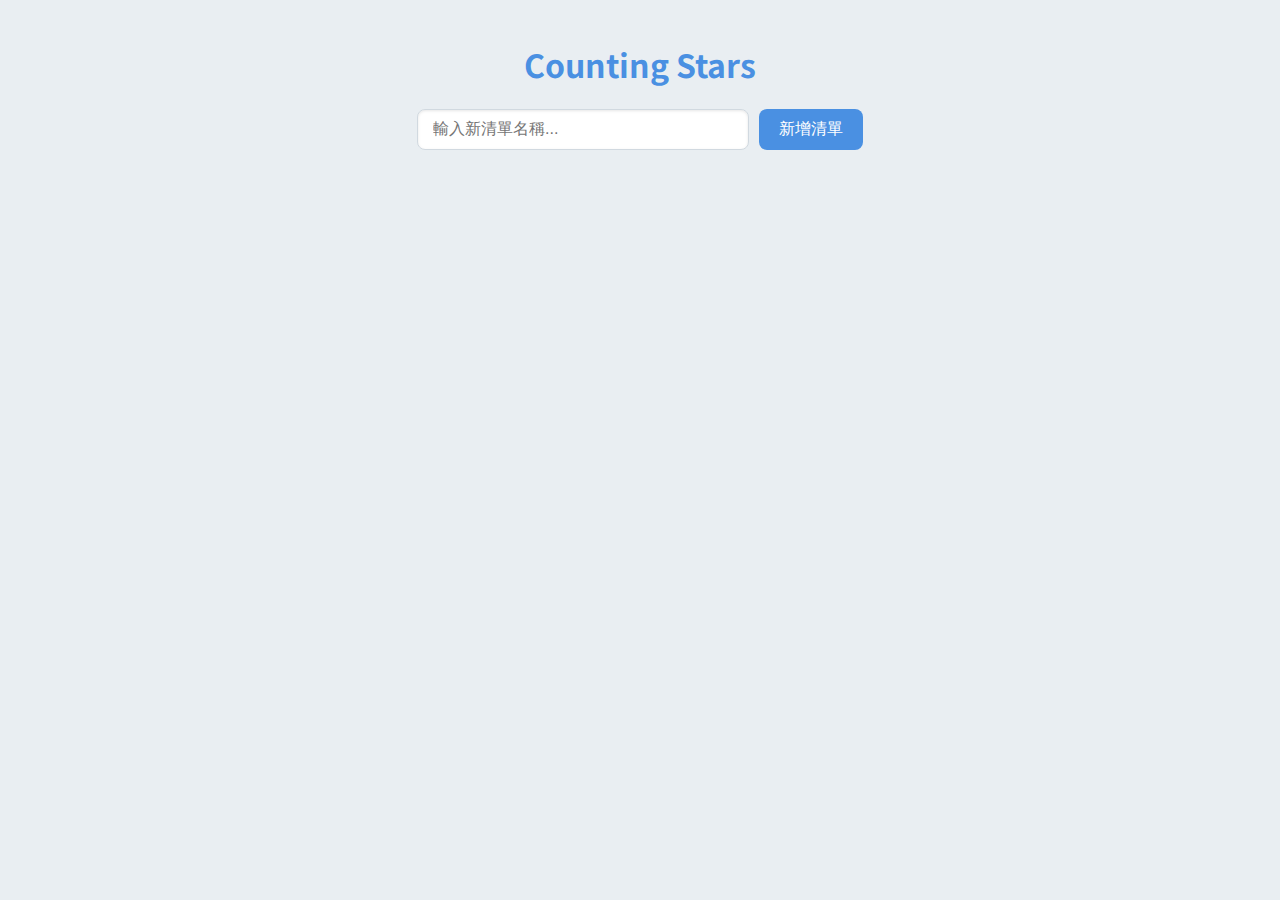
<file: projects/CountingStars/index.html>
<!DOCTYPE html>
<html lang="zh-Hant">
<head>
    <meta charset="UTF-8">
    <meta name="viewport" content="width=device-width, initial-scale=1.0">
    <title>計數清單</title>
    <link href="https://fonts.googleapis.com/css2?family=Noto+Sans+TC:wght@400;700&display=swap" rel="stylesheet">
    <link rel="stylesheet" href="style.css">
</head>
<body>
    <header>
        <h1>Counting Stars</h1>
        <div class="add-list-form">
            <input type="text" id="new-list-name" placeholder="輸入新清單名稱...">
            <button id="add-list-btn">新增清單</button>
        </div>
    </header>
    <main id="lists-container">
    </main>

    <script src="script.js"></script>
</body>
</html>
</file>
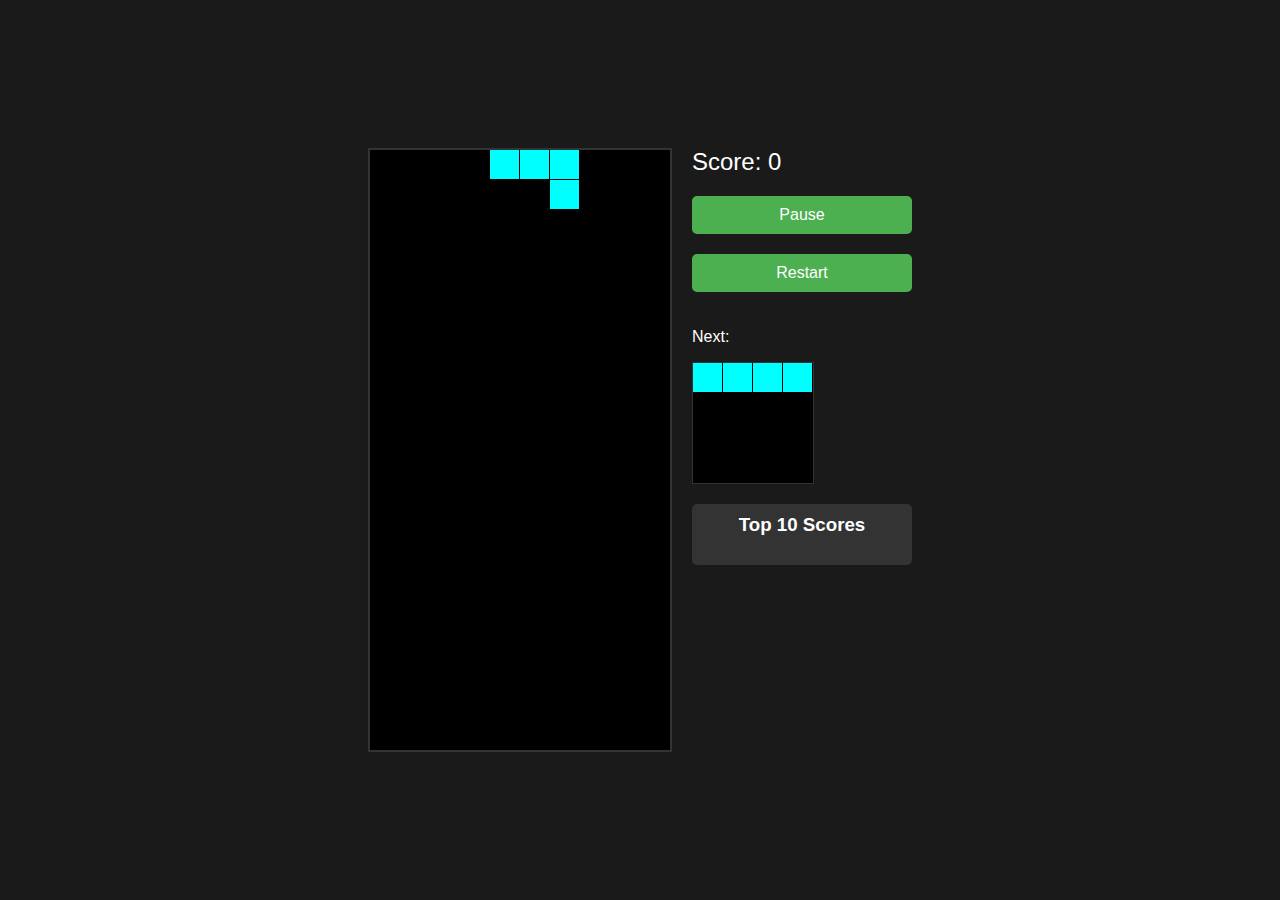
<file: projects/Tetris/index.html>
<!DOCTYPE html>
<html lang="zh-TW">
<head>
    <meta charset='utf-8'>
    <meta http-equiv='X-UA-Compatible' content='IE=edge'>
    <meta name='viewport' content='width=device-width, initial-scale=1'>
    <title>Tetris Game</title>
    <link rel='stylesheet' href='styles.css'>
</head>
<body>
    <div class="container">
        <div class="game-area">
            <canvas id="gameCanvas"></canvas>
            <div class="side-panel">
                <div class="score">Score: <span id="score">0</span></div>
                <button id="pauseBtn">Pause</button>
                <button id="restartBtn">Restart</button>
                <div class="next-piece">
                    <p>Next:</p>
                    <canvas id="nextCanvas"></canvas>
                </div>
                <div class="leaderboard">
                    <h3>Top 10 Scores</h3>
                    <div id="leaderboardList"></div>
                </div>
            </div>
        </div>
        <div id="gameOverModal" class="modal">
            <div class="modal-content">
                <h2>Game Over!</h2>
                <p>Your score: <span id="finalScore">0</span></p>
                <input type="text" id="playerName" placeholder="Enter your name">
                <button id="submitScore">Submit Score</button>
            </div>
        </div>
    </div>
    <script src="game.js"></script>
</body>
</html>
</file>
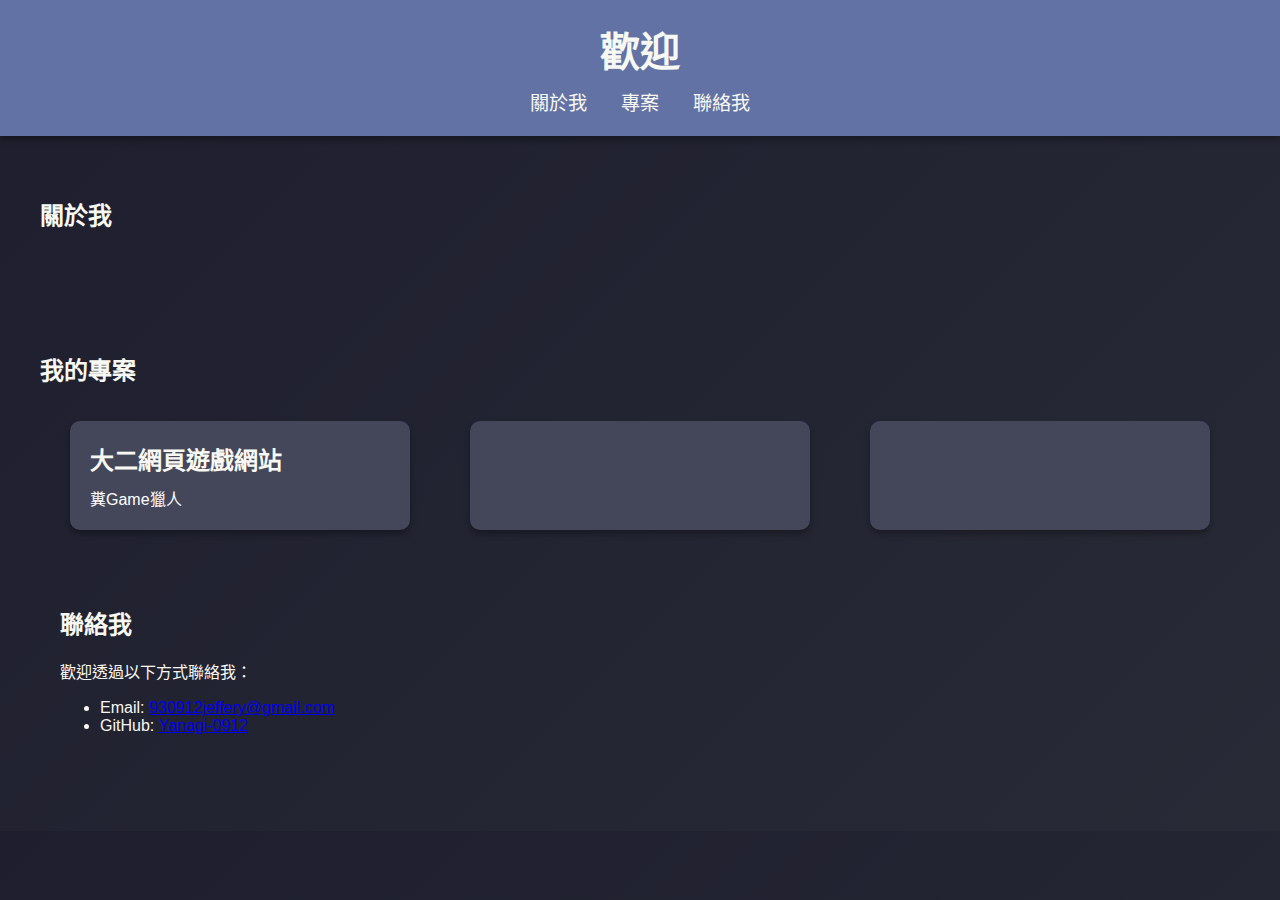
<file: public/homepage.html>
<!DOCTYPE html>
<html lang="zh-TW">
<head>
    <meta charset="UTF-8">
    <meta name="viewport" content="width=device-width, initial-scale=1.0">
    <title>個人網站</title>
    <link rel="stylesheet" href="../style/homepage.css">
</head>
<body>
    <header>
        <h1>歡迎</h1>
        <nav>
            <a href="#about">關於我</a>
            <a href="#projects">專案</a>
            <a href="#contact">聯絡我</a>
        </nav>
    </header>

    <section id="about">
        <h2>關於我</h2>
        <p></p>
    </section>

    <section id="projects">
        <h2>我的專案</h2>
        <div class="cards">
            <div class="card">
                <h3>大二網頁遊戲網站</h3>
                <p><a href="https://github.com/Yanagi-0912/weblesson_maindesign" target=_blank>糞Game獵人</a></p>
            </div>
            <div class="card">
                <h3></h3>
                <p></p>
            </div>
            <div class="card">
                <h3></h3>
                <p></p>
            </div>
        </div>
    <section id="contact">
        <h2>聯絡我</h2>
        <p>歡迎透過以下方式聯絡我：</p>
        <ul>
            <li>Email: <a href="mailto:930912jeffery@gmail.com">930912jeffery@gmail.com</a></li>
            <li>GitHub: <a href="https://github.com/Yanagi-0912"target=_blank>Yanagi-0912</a></li>
        </ul>
    </section>

</body>
</html>
</file>
<file: projects/CountingStars/style.css>
:root {
    --primary-color: #4a90e2;
    --secondary-color: #f5f5f5;
    --background-color: #e9eef2;
    --text-color: #333;
    --border-color: #d1d9e0;
    --shadow-color: rgba(0, 0, 0, 0.1);
    --danger-color: #e24a4a;
    --success-color: #4ae28a;
}

body {
    font-family: 'Noto Sans TC', sans-serif;
    background-color: var(--background-color);
    color: var(--text-color);
    margin: 0;
    padding: 20px;
    box-sizing: border-box;
}

header {
    text-align: center;
    margin-bottom: 30px;
}

h1 {
    color: var(--primary-color);
}

.add-list-form {
    display: flex;
    justify-content: center;
    gap: 10px;
    margin-top: 20px;
}

#new-list-name {
    padding: 10px 15px;
    border: 1px solid var(--border-color);
    border-radius: 8px;
    font-size: 16px;
    width: 300px;
    box-shadow: inset 0 1px 3px var(--shadow-color);
}

#add-list-btn, .action-btn {
    padding: 10px 20px;
    border: none;
    border-radius: 8px;
    background-color: var(--primary-color);
    color: white;
    font-size: 16px;
    cursor: pointer;
    transition: background-color 0.3s ease;
}

#add-list-btn:hover {
    background-color: #357abd;
}

#lists-container {
    display: grid;
    grid-template-columns: repeat(auto-fill, minmax(350px, 1fr));
    gap: 20px;
    padding: 10px;
}

.list-card {
    background-color: #fff;
    border-radius: 12px;
    box-shadow: 0 4px 12px var(--shadow-color);
    padding: 20px;
    display: flex;
    flex-direction: column;
}

.list-header {
    display: flex;
    justify-content: space-between;
    align-items: center;
    border-bottom: 1px solid var(--border-color);
    padding-bottom: 15px;
    margin-bottom: 15px;
}

.list-header h2 {
    margin: 0;
    font-size: 1.5em;
    color: var(--primary-color);
}

.delete-list-btn {
    background: none;
    border: none;
    color: var(--danger-color);
    font-size: 1.2em;
    cursor: pointer;
    opacity: 0.7;
    transition: opacity 0.3s;
}
.delete-list-btn:hover {
    opacity: 1;
}

.add-item-form {
    display: flex;
    gap: 10px;
    margin-bottom: 20px;
}

.add-item-form input {
    flex-grow: 1;
    padding: 8px 12px;
    border: 1px solid var(--border-color);
    border-radius: 6px;
}

.add-item-btn {
    padding: 8px 15px;
    border: none;
    border-radius: 6px;
    background-color: var(--success-color);
    color: white;
    cursor: pointer;
    transition: background-color 0.3s;
}

.add-item-btn:hover {
    background-color: #3abf70;
}

.list-items {
    list-style: none;
    padding: 0;
    margin: 0;
    flex-grow: 1;
    position: relative; /* For animation positioning */
}

.list-item {
    display: flex;
    align-items: center;
    justify-content: space-between;
    padding: 12px 8px;
    border-radius: 8px;
    margin-bottom: 8px;
    background-color: var(--secondary-color);
    transition: transform 0.4s ease-in-out, background-color 0.3s; /* For animation */
    will-change: transform;
}

.list-item:hover {
    background-color: #e8e8e8;
}

.item-name {
    flex-grow: 1;
    margin: 0 10px;
    cursor: pointer;
    padding: 5px;
    border-radius: 4px;
}
.item-name:hover {
    background-color: #ddd;
}

.count-btn {
    width: 30px;
    height: 30px;
    border-radius: 50%;
    border: none;
    font-size: 20px;
    font-weight: bold;
    color: white;
    cursor: pointer;
    display: flex;
    justify-content: center;
    align-items: center;
    transition: background-color 0.3s;
}

.minus-btn {
    background-color: var(--danger-color);
}
.minus-btn:hover {
    background-color: #c83a3a;
}

.plus-btn {
    background-color: var(--success-color);
}
.plus-btn:hover {
    background-color: #3abf70;
}

.item-count {
    font-size: 1.2em;
    font-weight: bold;
    min-width: 40px;
    text-align: center;
}

.item-edit-input {
    flex-grow: 1;
    margin: 0 10px;
    padding: 5px;
    border: 1px solid var(--primary-color);
    border-radius: 4px;
    font-family: inherit;
    font-size: inherit;
}
</file>
<file: projects/Tetris/styles.css>
body {
    margin: 0;
    display: flex;
    justify-content: center;
    align-items: center;
    min-height: 100vh;
    background-color: #1a1a1a;
    font-family: Arial, sans-serif;
}

.container {
    display: flex;
    flex-direction: column;
    align-items: center;
}

.game-area {
    display: flex;
    gap: 20px;
}

#gameCanvas {
    border: 2px solid #333;
    background-color: #000;
    display: block;
}

.side-panel {
    display: flex;
    flex-direction: column;
    gap: 20px;
}

.score {
    color: white;
    font-size: 24px;
}

button {
    padding: 10px 20px;
    font-size: 16px;
    cursor: pointer;
    background-color: #4CAF50;
    color: white;
    border: none;
    border-radius: 5px;
}

button:hover {
    background-color: #45a049;
}

.next-piece {
    color: white;
}

#nextCanvas {
    border: 1px solid #333;
    background-color: #000;
    display: block;
}

.leaderboard {
    color: white;
    background-color: #333;
    padding: 10px;
    border-radius: 5px;
    width: 200px;
}

.leaderboard h3 {
    margin-top: 0;
    text-align: center;
}

#leaderboardList {
    max-height: 200px;
    overflow-y: auto;
}

.leaderboard-item {
    display: flex;
    justify-content: space-between;
    padding: 5px;
    border-bottom: 1px solid #555;
}

.modal {
    display: none;
    position: fixed;
    top: 0;
    left: 0;
    width: 100%;
    height: 100%;
    background-color: rgba(0, 0, 0, 0.7);
}

.modal-content {
    background-color: #333;
    color: white;
    padding: 20px;
    border-radius: 5px;
    position: absolute;
    top: 50%;
    left: 50%;
    transform: translate(-50%, -50%);
    text-align: center;
}

#playerName {
    padding: 5px;
    margin: 10px 0;
    width: 200px;
}

#submitScore {
    margin-top: 10px;
}
</file>
<file: style/homepage.css>
body {
    font-family: Arial, sans-serif;
    margin: 0;
    padding: 0;
    background: linear-gradient(135deg, #1e1e2e, #282a36);
    color: #f8f8f2;
    overflow-x: hidden;
}
header {
    background: #6272a4;
    padding: 20px;
    text-align: center;
    position: sticky;
    top: 0;
    z-index: 10;
    box-shadow: 0 4px 6px rgba(0, 0, 0, 0.3);
}
header h1 {
    margin: 0;
    font-size: 2.5em;
}
nav {
    margin-top: 10px;
}
nav a {
    text-decoration: none;
    color: #f8f8f2;
    margin: 0 15px;
    font-size: 1.2em;
    transition: color 0.3s;
}
nav a:hover {
    color: #50fa7b;
}
section {
    padding: 40px 20px;
    max-width: 1200px;
    margin: auto;
}
.cards {
    display: flex;
    flex-wrap: wrap;
    justify-content: space-around;
}
.card {
    background: #44475a;
    border-radius: 10px;
    box-shadow: 0 4px 6px rgba(0, 0, 0, 0.3);
    margin: 15px;
    padding: 20px;
    width: 300px;
    transition: transform 0.3s;
}
.card:hover {
    transform: translateY(-10px);
}
.card h3 {
    margin: 0;
    font-size: 1.5em;
}
.card p {
    margin: 10px 0 0;
}
.card p a {
    color: white;
    text-decoration: none;
}
.card p a:hover {
    text-decoration: underline;
}
footer {
    text-align: center;
    padding: 20px;
    background: #6272a4;
    color: #f8f8f2;
    margin-top: 40px;
}
footer a {
    color: #50fa7b;
    text-decoration: none;
}
</file>
